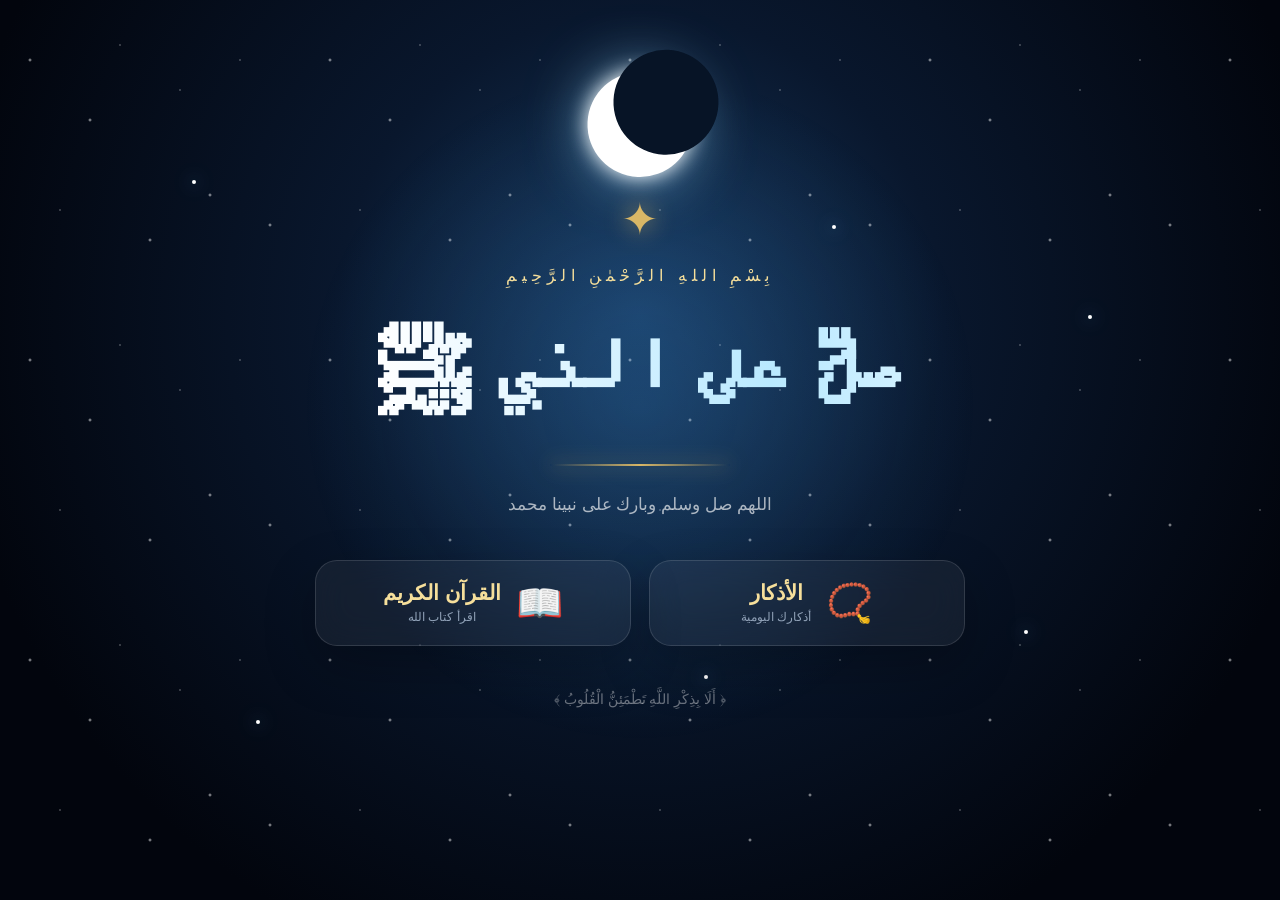
<file: index.html>
<!DOCTYPE html>
<html lang="ar" dir="rtl">
<head>
    <meta charset="UTF-8">
    <meta name="viewport" content="width=device-width, initial-scale=1.0">

    <title>نور | صلِّ على النبي ﷺ</title>

    <link rel="stylesheet" href="style.css">
</head>

<body class="home-page">

    <div class="background">
        <div class="stars"></div>
        <div class="glow"></div>
        <div class="moon"></div>

        <span class="particle p1"></span>
        <span class="particle p2"></span>
        <span class="particle p3"></span>
        <span class="particle p4"></span>
        <span class="particle p5"></span>
        <span class="particle p6"></span>
    </div>

    <main class="welcome">

        <div class="welcome-symbol">
            ✦
        </div>

        <p class="welcome-small">
            بِسْمِ اللهِ الرَّحْمٰنِ الرَّحِيمِ
        </p>

        <h1>
            صلِّ على النبي ﷺ
        </h1>

        <div class="gold-line"></div>

        <p class="welcome-description">
            اللهم صل وسلم وبارك على نبينا محمد
        </p>

        <div class="main-buttons">

            <a href="azkar.html" class="main-button">
                <span class="button-icon">📿</span>

                <span>
                    <strong>الأذكار</strong>
                    <small>أذكارك اليومية</small>
                </span>
            </a>

            <a href="quran.html" class="main-button">
                <span class="button-icon">📖</span>

                <span>
                    <strong>القرآن الكريم</strong>
                    <small>اقرأ كتاب الله</small>
                </span>
            </a>

        </div>

        <div class="bottom-note">
            <span>﴿ أَلَا بِذِكْرِ اللَّهِ تَطْمَئِنُّ الْقُلُوبُ ﴾</span>
        </div>

    </main>

</body>
</html>
</file>
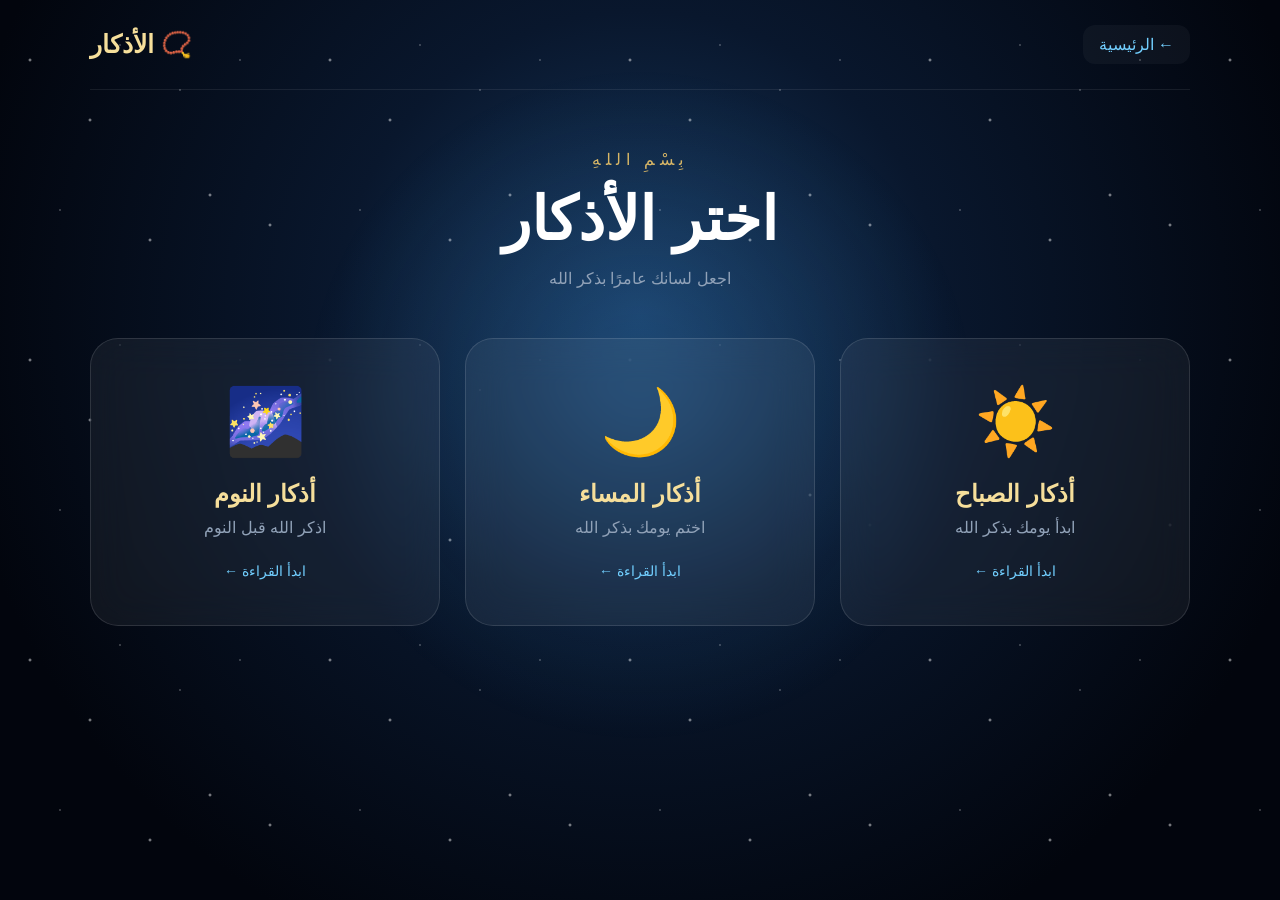
<file: azkar.html>
<!DOCTYPE html>
<html lang="ar" dir="rtl">
<head>

    <meta charset="UTF-8">
    <meta name="viewport" content="width=device-width, initial-scale=1.0">

    <title>الأذكار</title>

    <link rel="stylesheet" href="style.css">

</head>

<body>
    

<!-- مكان عرض الأذكار -->
<div id="azkarContainer"></div>

    <div class="background">
        <div class="stars"></div>
        <div class="glow"></div>
    </div>

    <header class="topbar">

        <a href="index.html" class="back">
            ← الرئيسية
        </a>

        <div class="top-title">
            📿 الأذكار
        </div>

    </header>

    <main class="sections-page">

        <div class="section-heading">

            <span>بِسْمِ اللهِ</span>

            <h1>
                اختر الأذكار
            </h1>

            <p>
                اجعل لسانك عامرًا بذكر الله
            </p>

        </div>

        <div class="section-grid">

            <a href="morning.html" class="section-card morning-card">

                <div class="section-icon">
                    ☀️
                </div>

                <h2>
                    أذكار الصباح
                </h2>

                <p>
                    ابدأ يومك بذكر الله
                </p>

                <span class="open">
                    ابدأ القراءة ←
                </span>

            </a>


            <a href="evening.html" class="section-card evening-card">

                <div class="section-icon">
                    🌙
                </div>

                <h2>
                    أذكار المساء
                </h2>

                <p>
                    اختم يومك بذكر الله
                </p>

                <span class="open">
                    ابدأ القراءة ←
                </span>

            </a>


            <a href="sleep.html" class="section-card sleep-card">

                <div class="section-icon">
                    🌌
                </div>

                <h2>
                    أذكار النوم
                </h2>

                <p>
                    اذكر الله قبل النوم
                </p>

                <span class="open">
                    ابدأ القراءة ←
                </span>

            </a>

        </div>

    </main>

</body>
</html>
</file>
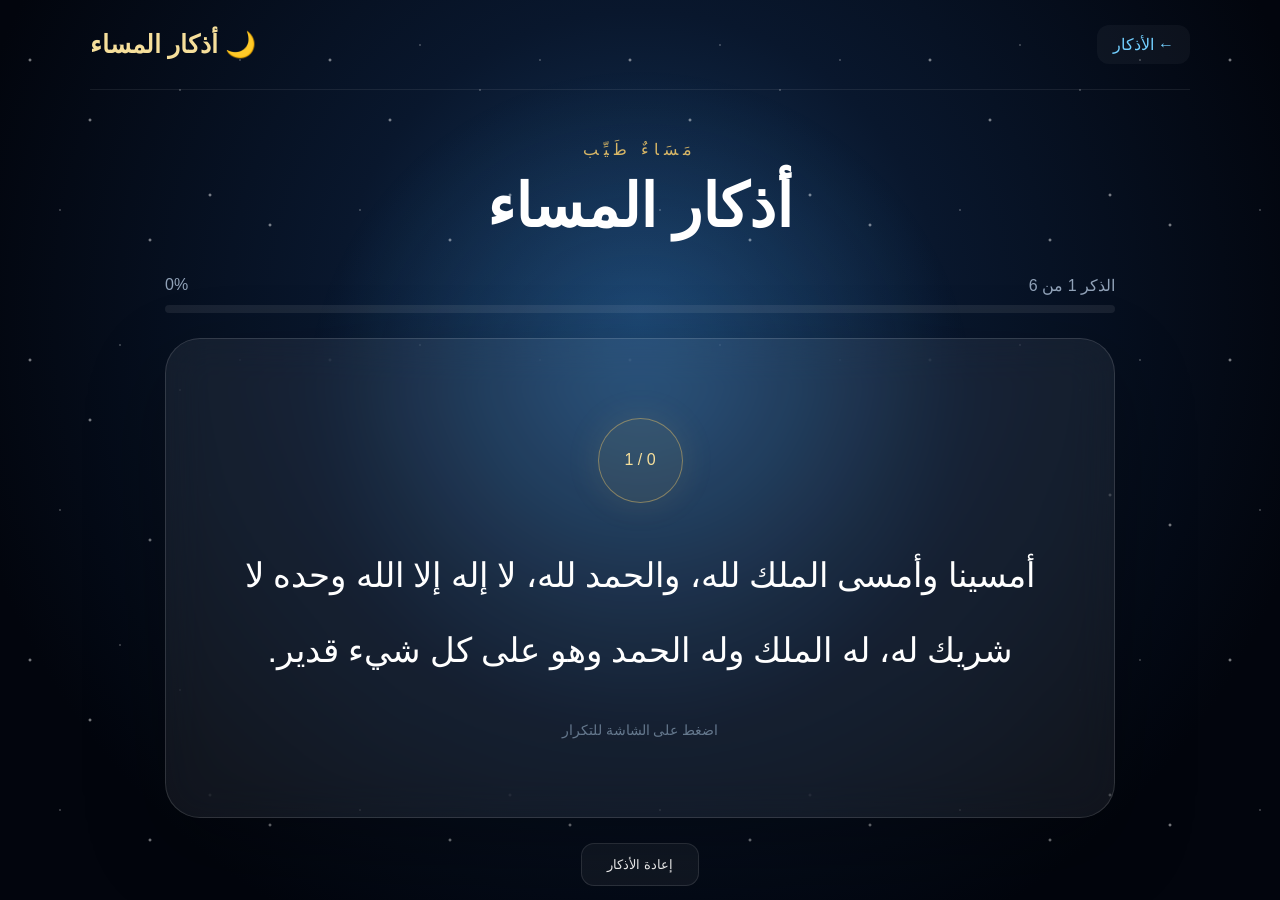
<file: evening.html>
<!DOCTYPE html>
<html lang="ar" dir="rtl">

<head>

<meta charset="UTF-8">
<meta name="viewport" content="width=device-width, initial-scale=1.0">

<title>أذكار المساء</title>

<link rel="stylesheet" href="style.css">

</head>

<body>

<div class="background">
    <div class="stars"></div>
    <div class="glow"></div>
</div>

<header class="topbar">

    <a href="azkar.html" class="back">
        ← الأذكار
    </a>

    <div class="top-title">
        🌙 أذكار المساء
    </div>

</header>

<main class="zekr-page">

    <div class="zekr-header">

        <span>مَسَاءٌ طَيِّب</span>

        <h1>
            أذكار المساء
        </h1>

    </div>

    <div class="progress-area">

        <div class="progress-info">

            <span id="progressText">
                الذكر 1
            </span>

            <span id="overallProgress">
                0%
            </span>

        </div>

        <div class="progress-track">

            <div id="progressBar"></div>

        </div>

    </div>


    <section
        id="zekrCard"
        class="interactive-zekr"
    >

        <div class="tap-circle">

            <span id="counter">
                0 / 1
            </span>

        </div>

        <div
            id="zekrText"
            class="zekr-text"
        ></div>

        <div class="tap-hint">
            اضغط على الشاشة للتكرار
        </div>

    </section>


    <button
        id="resetButton"
        class="reset-button"
    >
        إعادة الأذكار
    </button>

</main>

<script src="script.js"></script>

<script>

const eveningAzkar = [

{
text:
"أمسينا وأمسى الملك لله، والحمد لله، لا إله إلا الله وحده لا شريك له، له الملك وله الحمد وهو على كل شيء قدير.",
count: 1
},

{
text:
"اللهم بك أمسينا وبك أصبحنا، وبك نحيا وبك نموت وإليك المصير.",
count: 1
},

{
text:
"رضيت بالله ربًا، وبالإسلام دينًا، وبمحمد ﷺ نبيًا.",
count: 3
},

{
text:
"أعوذ بكلمات الله التامات من شر ما خلق.",
count: 3
},

{
text:
"حسبي الله لا إله إلا هو، عليه توكلت وهو رب العرش العظيم.",
count: 7
},

{
text:
"سبحان الله وبحمده.",
count: 100
}

];

startAzkar(
    eveningAzkar,
    "evening"
);

</script>

</body>
</html>
</file>
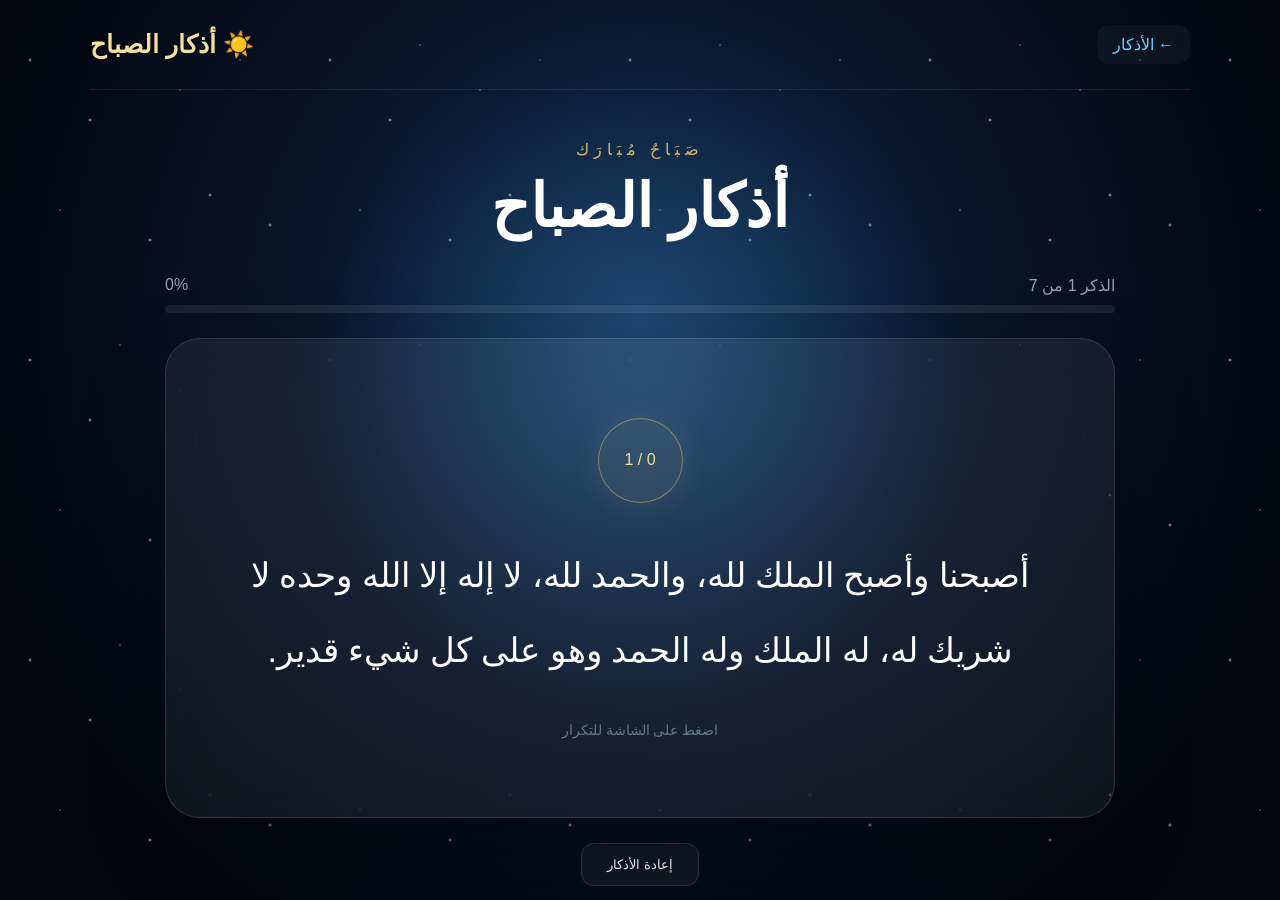
<file: morning.html>
<!DOCTYPE html>
<html lang="ar" dir="rtl">

<head>

<meta charset="UTF-8">
<meta name="viewport" content="width=device-width, initial-scale=1.0">

<title>أذكار الصباح</title>

<link rel="stylesheet" href="style.css">

</head>

<body>

<div class="background">
    <div class="stars"></div>
    <div class="glow"></div>
</div>

<header class="topbar">

    <a href="azkar.html" class="back">
        ← الأذكار
    </a>

    <div class="top-title">
        ☀️ أذكار الصباح
    </div>

</header>

<main class="zekr-page">

    <div class="zekr-header">

        <span>صَبَاحٌ مُبَارَك</span>

        <h1>
            أذكار الصباح
        </h1>

    </div>

    <div class="progress-area">

        <div class="progress-info">

            <span id="progressText">
                الذكر 1
            </span>

            <span id="overallProgress">
                0%
            </span>

        </div>

        <div class="progress-track">

            <div id="progressBar"></div>

        </div>

    </div>


    <section
        id="zekrCard"
        class="interactive-zekr"
    >

        <div class="tap-circle">

            <span id="counter">
                0 / 1
            </span>

        </div>

        <div
            id="zekrText"
            class="zekr-text"
        ></div>

        <div class="tap-hint">
            اضغط على الشاشة للتكرار
        </div>

    </section>


    <button
        id="resetButton"
        class="reset-button"
    >
        إعادة الأذكار
    </button>

</main>

<script src="script.js"></script>

<script>

const morningAzkar = [

{
text:
"أصبحنا وأصبح الملك لله، والحمد لله، لا إله إلا الله وحده لا شريك له، له الملك وله الحمد وهو على كل شيء قدير.",
count: 1
},

{
text:
"اللهم بك أصبحنا وبك أمسينا، وبك نحيا وبك نموت وإليك النشور.",
count: 1
},

{
text:
"رضيت بالله ربًا، وبالإسلام دينًا، وبمحمد ﷺ نبيًا.",
count: 3
},

{
text:
"اللهم إني أسألك العفو والعافية في الدنيا والآخرة.",
count: 3
},

{
text:
"اللهم عافني في بدني، اللهم عافني في سمعي، اللهم عافني في بصري، لا إله إلا أنت.",
count: 3
},

{
text:
"حسبي الله لا إله إلا هو، عليه توكلت وهو رب العرش العظيم.",
count: 7
},

{
text:
"سبحان الله وبحمده.",
count: 100
}

];

startAzkar(
    morningAzkar,
    "morning"
);

</script>

</body>
</html>
</file>
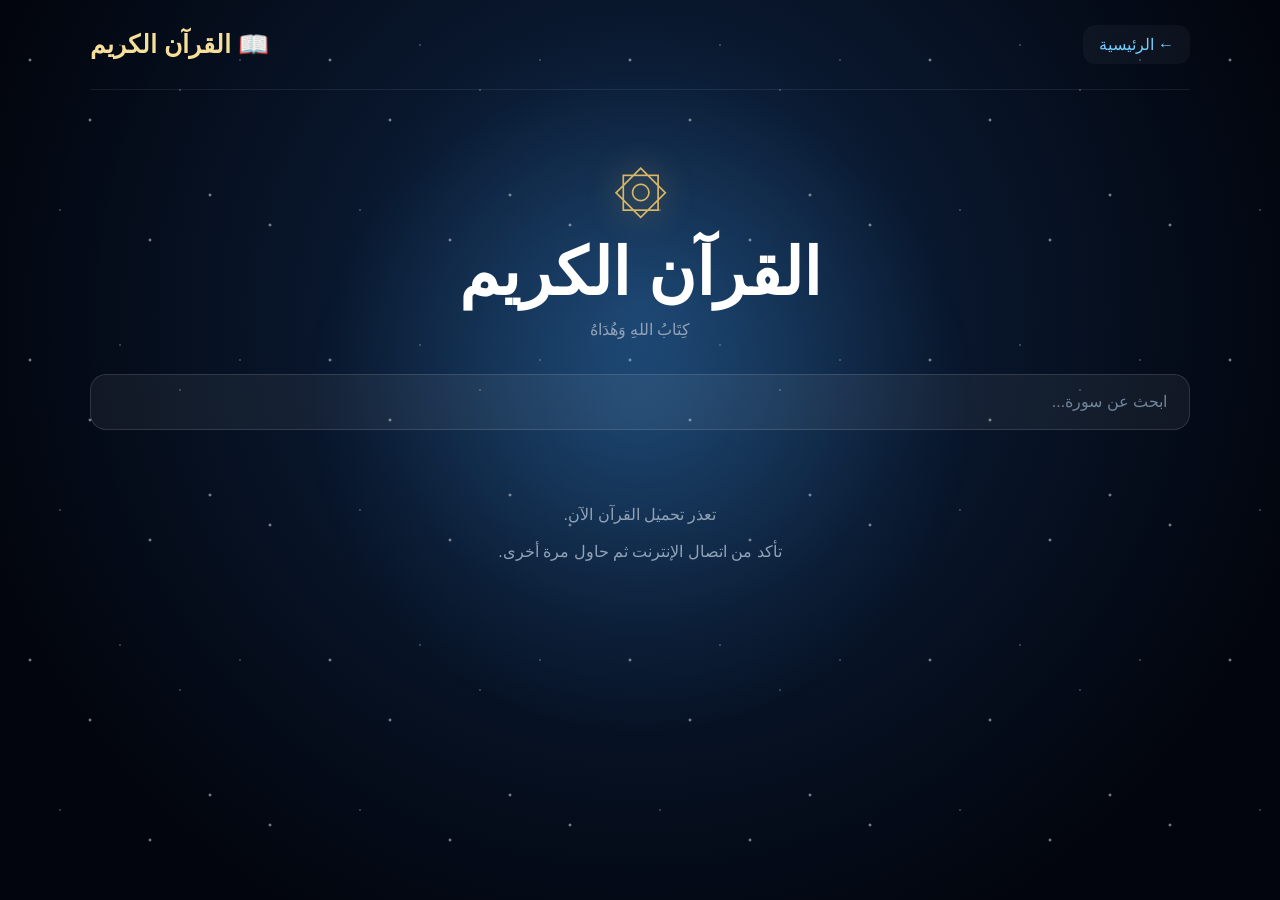
<file: quran.html>
<!DOCTYPE html>
<html lang="ar" dir="rtl">

<head>

<meta charset="UTF-8">
<meta name="viewport" content="width=device-width, initial-scale=1.0">

<title>القرآن الكريم</title>

<link rel="stylesheet" href="style.css">

</head>

<body class="quran-page-body">

<div class="background">
    <div class="stars"></div>
    <div class="glow"></div>
</div>


<header class="topbar">

    <a href="index.html" class="back">
        ← الرئيسية
    </a>

    <div class="top-title">
        📖 القرآن الكريم
    </div>

</header>


<main class="quran-container">

    <section class="quran-hero">

        <div class="quran-symbol">
            ۞
        </div>

        <h1>
            القرآن الكريم
        </h1>

        <p>
            كِتَابُ اللهِ وَهُدَاهُ
        </p>

    </section>


    <div class="quran-tools">

        <input
            id="searchSurah"
            type="text"
            placeholder="ابحث عن سورة..."
        >

    </div>


    <div
        id="surahList"
        class="surah-grid"
    >

        <div class="loading">
            جاري تحميل السور...
        </div>

    </div>


    <section
        id="reader"
        class="quran-reader hidden"
    >

        <button
            id="closeReader"
            class="close-reader"
        >
            × إغلاق
        </button>

        <div id="surahInfo"></div>

        <div
            id="ayahs"
            class="ayahs"
        ></div>

    </section>

</main>


<script src="script.js"></script>

<script>

initQuran();

</script>

</body>
</html>
</file>
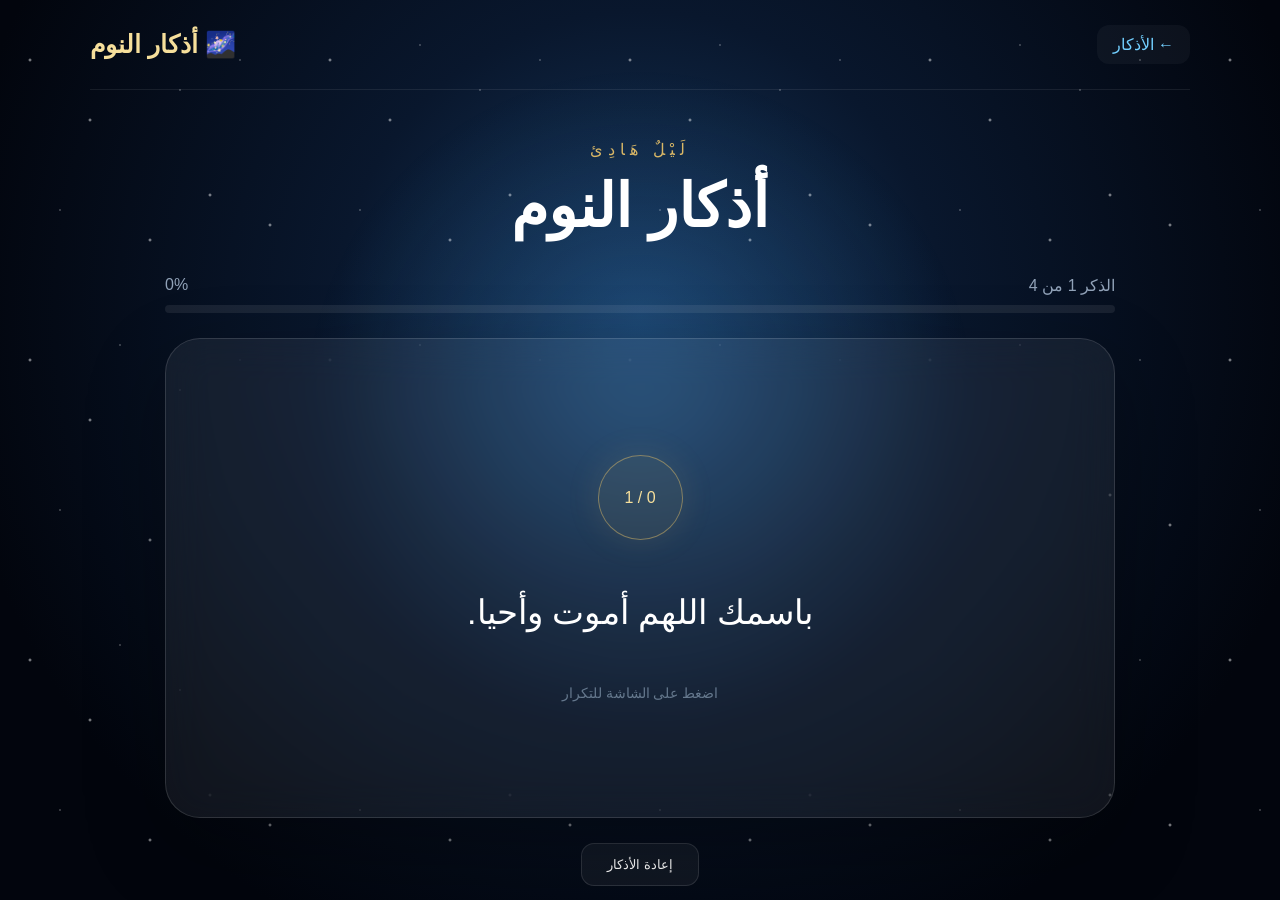
<file: sleep.html>
<!DOCTYPE html>
<html lang="ar" dir="rtl">

<head>

<meta charset="UTF-8">
<meta name="viewport" content="width=device-width, initial-scale=1.0">

<title>أذكار النوم</title>

<link rel="stylesheet" href="style.css">

</head>

<body>

<div class="background">
    <div class="stars"></div>
    <div class="glow"></div>
</div>

<header class="topbar">

    <a href="azkar.html" class="back">
        ← الأذكار
    </a>

    <div class="top-title">
        🌌 أذكار النوم
    </div>

</header>

<main class="zekr-page">

    <div class="zekr-header">

        <span>لَيْلٌ هَادِئ</span>

        <h1>
            أذكار النوم
        </h1>

    </div>

    <div class="progress-area">

        <div class="progress-info">

            <span id="progressText">
                الذكر 1
            </span>

            <span id="overallProgress">
                0%
            </span>

        </div>

        <div class="progress-track">

            <div id="progressBar"></div>

        </div>

    </div>


    <section
        id="zekrCard"
        class="interactive-zekr"
    >

        <div class="tap-circle">

            <span id="counter">
                0 / 1
            </span>

        </div>

        <div
            id="zekrText"
            class="zekr-text"
        ></div>

        <div class="tap-hint">
            اضغط على الشاشة للتكرار
        </div>

    </section>


    <button
        id="resetButton"
        class="reset-button"
    >
        إعادة الأذكار
    </button>

</main>

<script src="script.js"></script>

<script>

const sleepAzkar = [

{
text:
"باسمك اللهم أموت وأحيا.",
count: 1
},

{
text:
"سبحان الله.",
count: 33
},

{
text:
"الحمد لله.",
count: 33
},

{
text:
"الله أكبر.",
count: 34
}

];

startAzkar(
    sleepAzkar,
    "sleep"
);

</script>

</body>
</html>
</file>
<file: style.css>
* {
    margin: 0;
    padding: 0;
    box-sizing: border-box;
}

:root {
    --bg: #030711;
    --bg2: #081426;
    --gold: #d9b766;
    --gold-light: #f6df9b;
    --blue: #72cfff;
    --text: #ffffff;
    --muted: #91a2b8;
    --glass: rgba(255,255,255,.055);
    --border: rgba(255,255,255,.12);
}

html {
    scroll-behavior: smooth;
}

body {
    min-height: 100vh;
    overflow-x: hidden;

    font-family:
        Tahoma,
        Arial,
        sans-serif;

    color: var(--text);

    background:
        radial-gradient(
            circle at 50% 35%,
            #17385e 0%,
            #09172d 35%,
            #02050d 80%
        );
}


/* =========================
   BACKGROUND
========================= */

.background {
    position: fixed;
    inset: 0;
    overflow: hidden;
    pointer-events: none;
    z-index: 0;
}

.stars {
    position: absolute;
    inset: 0;

    background-image:

        radial-gradient(
            2px 2px at 10% 20%,
            white,
            transparent
        ),

        radial-gradient(
            1px 1px at 20% 70%,
            white,
            transparent
        ),

        radial-gradient(
            2px 2px at 30% 40%,
            white,
            transparent
        ),

        radial-gradient(
            1px 1px at 40% 15%,
            white,
            transparent
        ),

        radial-gradient(
            2px 2px at 50% 80%,
            white,
            transparent
        ),

        radial-gradient(
            1px 1px at 60% 30%,
            white,
            transparent
        ),

        radial-gradient(
            2px 2px at 70% 65%,
            white,
            transparent
        ),

        radial-gradient(
            1px 1px at 80% 20%,
            white,
            transparent
        ),

        radial-gradient(
            2px 2px at 90% 75%,
            white,
            transparent
        );

    background-size: 300px 300px;

    opacity: .7;

    animation:
        starsMove 35s linear infinite;
}


.glow {
    position: absolute;

    width: 700px;
    height: 700px;

    left: 50%;
    top: 45%;

    transform:
        translate(-50%, -50%);

    border-radius: 50%;

    background:
        radial-gradient(
            circle,
            rgba(72,174,255,.18),
            transparent 68%
        );

    animation:
        glowPulse 5s ease-in-out infinite;
}


.moon {
    position: absolute;

    top: 8%;
    left: 50%;

    width: 105px;
    height: 105px;

    transform:
        translateX(-50%)
        rotate(-20deg);

    border-radius: 50%;

    background: #fff;

    box-shadow:
        0 0 20px #fff,
        0 0 60px rgba(150,220,255,.7);
}


.moon::after {
    content: "";

    position: absolute;

    width: 105px;
    height: 105px;

    top: -12px;
    left: 32px;

    border-radius: 50%;

    background: #071426;
}


.particle {
    position: absolute;

    width: 4px;
    height: 4px;

    border-radius: 50%;

    background: white;

    box-shadow:
        0 0 18px
        rgba(115,210,255,.9);

    animation:
        floatingParticle 6s ease-in-out infinite;
}

.p1 {
    top: 20%;
    left: 15%;
}

.p2 {
    top: 70%;
    left: 80%;
    animation-delay: 1s;
}

.p3 {
    top: 35%;
    left: 85%;
    animation-delay: 2s;
}

.p4 {
    top: 80%;
    left: 20%;
    animation-delay: 3s;
}

.p5 {
    top: 25%;
    left: 65%;
    animation-delay: 4s;
}

.p6 {
    top: 75%;
    left: 55%;
    animation-delay: 2s;
}


/* =========================
   HOME
========================= */

.welcome {
    position: relative;

    z-index: 5;

    min-height: 100vh;

    display: flex;
    flex-direction: column;

    justify-content: center;
    align-items: center;

    text-align: center;

    padding: 30px;
}


.welcome-symbol {
    color: var(--gold);

    font-size: 45px;

    margin-bottom: 20px;

    text-shadow:
        0 0 25px
        rgba(217,183,102,.8);

    animation:
        symbolGlow 2.5s ease-in-out infinite alternate;
}


.welcome-small {
    color: var(--gold-light);

    font-size: 16px;

    letter-spacing: 5px;

    margin-bottom: 25px;
}


.welcome h1 {
    font-size:
        clamp(
            45px,
            8vw,
            90px
        );

    line-height: 1.4;

    font-weight: 900;

    background:
        linear-gradient(
            90deg,
            #fff,
            #b9e9ff,
            #fff,
            #f5dda0,
            #fff
        );

    background-size: 300% auto;

    -webkit-background-clip: text;
    background-clip: text;

    color: transparent;

    animation:
        textShine 5s linear infinite,
        titleGlow 2.5s ease-in-out infinite alternate;
}


.gold-line {
    width: 180px;
    height: 2px;

    margin: 28px auto;

    background:
        linear-gradient(
            90deg,
            transparent,
            var(--gold),
            transparent
        );

    box-shadow:
        0 0 20px
        rgba(217,183,102,.7);

    animation:
        linePulse 2s ease-in-out infinite alternate;
}


.welcome-description {
    color: rgba(255,255,255,.65);

    font-size: 17px;

    margin-bottom: 45px;
}


/* =========================
   MAIN BUTTONS
========================= */

.main-buttons {
    display: flex;

    justify-content: center;

    gap: 18px;

    width: 100%;

    max-width: 650px;
}


.main-button {
    flex: 1;

    min-width: 230px;

    display: flex;

    align-items: center;

    justify-content: center;

    gap: 15px;

    padding: 20px 25px;

    color: white;

    text-decoration: none;

    border:
        1px solid
        rgba(255,255,255,.13);

    border-radius: 22px;

    background:
        rgba(255,255,255,.055);

    backdrop-filter:
        blur(18px);

    box-shadow:
        0 20px 50px
        rgba(0,0,0,.25);

    transition:
        .35s ease;
}


.main-button:hover {
    transform:
        translateY(-8px);

    border-color:
        rgba(217,183,102,.6);

    box-shadow:
        0 20px 60px
        rgba(217,183,102,.12);
}


.button-icon {
    font-size: 38px;
}


.main-button strong {
    display: block;

    color:
        var(--gold-light);

    font-size: 21px;

    margin-bottom: 5px;
}


.main-button small {
    display: block;

    color:
        var(--muted);

    font-size: 12px;
}


.bottom-note {
    margin-top: 45px;

    color:
        rgba(255,255,255,.4);

    font-size: 14px;
}


/* =========================
   TOP BAR
========================= */

.topbar {
    position: relative;

    z-index: 10;

    width:
        min(1100px, 94%);

    margin: auto;

    padding: 25px 0;

    display: flex;

    justify-content: space-between;

    align-items: center;

    border-bottom:
        1px solid
        rgba(255,255,255,.08);
}


.back {
    color:
        var(--blue);

    text-decoration: none;

    padding: 10px 16px;

    border-radius: 12px;

    background:
        rgba(255,255,255,.04);

    transition: .25s;
}


.back:hover {
    background:
        rgba(255,255,255,.09);
}


.top-title {
    font-size: 25px;

    font-weight: bold;

    color:
        var(--gold-light);
}


/* =========================
   SECTIONS
========================= */

.sections-page {
    position: relative;

    z-index: 5;

    width:
        min(1100px, 92%);

    margin:
        60px auto;
}


.section-heading {
    text-align: center;

    margin-bottom: 50px;
}


.section-heading span {
    color:
        var(--gold);

    letter-spacing: 5px;
}


.section-heading h1 {
    font-size:
        clamp(35px, 6vw, 60px);

    margin:
        15px 0;
}


.section-heading p {
    color:
        var(--muted);
}


.section-grid {
    display: grid;

    grid-template-columns:
        repeat(3, 1fr);

    gap: 25px;
}


.section-card {
    position: relative;

    overflow: hidden;

    padding: 45px 25px;

    text-align: center;

    color: white;

    text-decoration: none;

    border:
        1px solid
        var(--border);

    border-radius: 28px;

    background:
        var(--glass);

    backdrop-filter:
        blur(20px);

    transition:
        .35s ease;
}


.section-card:hover {
    transform:
        translateY(-10px);

    border-color:
        rgba(217,183,102,.5);
}


.section-icon {
    font-size: 65px;

    margin-bottom: 20px;
}


.section-card h2 {
    color:
        var(--gold-light);

    margin-bottom: 10px;
}


.section-card p {
    color:
        var(--muted);

    margin-bottom: 25px;
}


.open {
    color:
        var(--blue);

    font-size: 14px;
}


/* =========================
   AZKAR
========================= */

.zekr-page {
    position: relative;

    z-index: 5;

    width:
        min(950px, 92%);

    margin:
        50px auto;
}


.zekr-header {
    text-align: center;

    margin-bottom: 35px;
}


.zekr-header span {
    color:
        var(--gold);

    letter-spacing: 5px;
}


.zekr-header h1 {
    margin-top: 12px;

    font-size:
        clamp(35px, 6vw, 60px);
}


.progress-area {
    margin-bottom: 25px;
}


.progress-info {
    display: flex;

    justify-content: space-between;

    color:
        var(--muted);

    margin-bottom: 10px;
}


.progress-track {
    height: 8px;

    background:
        rgba(255,255,255,.08);

    border-radius: 50px;

    overflow: hidden;
}


#progressBar {
    width: 0%;

    height: 100%;

    background:
        linear-gradient(
            90deg,
            var(--gold),
            var(--gold-light)
        );

    box-shadow:
        0 0 20px
        rgba(217,183,102,.8);

    transition:
        width .35s ease;
}


.interactive-zekr {
    min-height: 480px;

    padding: 50px;

    display: flex;

    flex-direction: column;

    justify-content: center;

    align-items: center;

    text-align: center;

    cursor: pointer;

    user-select: none;

    border:
        1px solid
        rgba(255,255,255,.13);

    border-radius: 35px;

    background:
        rgba(255,255,255,.06);

    backdrop-filter:
        blur(22px);

    box-shadow:
        0 30px 80px
        rgba(0,0,0,.3);

    transition:
        transform .1s;
}


.interactive-zekr:active {
    transform:
        scale(.985);
}


.tap-circle {
    width: 85px;
    height: 85px;

    display: flex;

    align-items: center;
    justify-content: center;

    border-radius: 50%;

    color:
        var(--gold-light);

    border:
        1px solid
        rgba(217,183,102,.5);

    background:
        rgba(217,183,102,.08);

    box-shadow:
        0 0 35px
        rgba(217,183,102,.12);

    margin-bottom: 35px;
}


.zekr-text {
    max-width: 800px;

    font-size:
        clamp(23px, 4vw, 34px);

    line-height: 2.2;
}


.tap-hint {
    color:
        #65788d;

    margin-top: 35px;

    font-size: 14px;
}


.reset-button {
    display: block;

    margin: 25px auto;

    padding: 13px 25px;

    border:
        1px solid
        rgba(255,255,255,.12);

    border-radius: 13px;

    color: white;

    background:
        rgba(255,255,255,.05);

    cursor: pointer;
}


/* =========================
   QURAN
========================= */

.quran-container {
    position: relative;

    z-index: 5;

    width:
        min(1100px, 92%);

    margin:
        35px auto;
}


.quran-hero {
    text-align: center;

    padding: 35px 0;
}


.quran-symbol {
    color:
        var(--gold);

    font-size: 55px;

    text-shadow:
        0 0 30px
        rgba(217,183,102,.6);
}


.quran-hero h1 {
    font-size:
        clamp(38px, 6vw, 65px);

    margin: 10px 0;
}


.quran-hero p {
    color:
        var(--muted);
}


.quran-tools {
    margin-bottom: 25px;
}


#searchSurah {
    width: 100%;

    padding: 18px 22px;

    color: white;

    font-size: 16px;

    outline: none;

    border:
        1px solid
        rgba(255,255,255,.12);

    border-radius: 16px;

    background:
        rgba(255,255,255,.055);
}


#searchSurah::placeholder {
    color:
        #71849a;
}


.surah-grid {
    display: grid;

    grid-template-columns:
        repeat(4, 1fr);

    gap: 15px;
}


.surah-card {
    position: relative;

    padding: 20px;

    cursor: pointer;

    text-align: center;

    border:
        1px solid
        rgba(255,255,255,.1);

    border-radius: 20px;

    background:
        rgba(255,255,255,.045);

    transition:
        .3s;
}


.surah-card:hover {
    transform:
        translateY(-5px);

    border-color:
        rgba(217,183,102,.5);
}


.surah-number {
    width: 38px;
    height: 38px;

    margin:
        0 auto 12px;

    display: flex;

    align-items: center;
    justify-content: center;

    border-radius: 50%;

    color:
        var(--gold-light);

    background:
        rgba(217,183,102,.1);
}


.surah-name {
    font-size: 21px;

    color:
        var(--gold-light);
}


.surah-english {
    margin-top: 6px;

    font-size: 11px;

    color:
        var(--muted);
}


.loading {
    grid-column:
        1 / -1;

    text-align: center;

    padding: 50px;

    color:
        var(--muted);
}


.quran-reader {
    position: fixed;

    inset: 0;

    z-index: 100;

    overflow-y: auto;

    padding:
        30px 15px 80px;

    background:
        rgba(2,5,12,.97);

    backdrop-filter:
        blur(25px);
}


.hidden {
    display: none;
}


.close-reader {
    position: fixed;

    top: 20px;
    left: 20px;

    z-index: 101;

    padding:
        10px 18px;

    border:
        1px solid
        rgba(255,255,255,.15);

    border-radius: 12px;

    color: white;

    background:
        rgba(255,255,255,.08);

    cursor: pointer;
}


.surah-title {
    text-align: center;

    margin:
        35px auto;

    max-width: 900px;

    padding: 30px;

    border-bottom:
        1px solid
        rgba(217,183,102,.25);
}


.surah-title h2 {
    color:
        var(--gold-light);

    font-size:
        38px;
}


.surah-title p {
    color:
        var(--muted);

    margin-top: 10px;
}


.ayahs {
    max-width: 900px;

    margin: auto;
}


.ayah {
    padding:
        28px 10px;

    border-bottom:
        1px solid
        rgba(255,255,255,.07);

    color:
        #f4f4f4;

    font-size:
        clamp(22px, 3vw, 30px);

    line-height: 2.4;
}


.ayah-number {
    display: inline-flex;

    width: 38px;
    height: 38px;

    align-items: center;
    justify-content: center;

    margin:
        0 8px;

    border-radius: 50%;

    font-size: 14px;

    color:
        var(--gold-light);

    border:
        1px solid
        rgba(217,183,102,.4);

    background:
        rgba(217,183,102,.08);
}


/* =========================
   ANIMATIONS
========================= */

@keyframes starsMove {

    from {
        transform:
            translateY(0);
    }

    to {
        transform:
            translateY(-300px);
    }

}


@keyframes glowPulse {

    0%,100% {
        transform:
            translate(-50%,-50%)
            scale(.9);

        opacity:
            .5;
    }

    50% {
        transform:
            translate(-50%,-50%)
            scale(1.15);

        opacity:
            1;
    }

}


@keyframes floatingParticle {

    0%,100% {
        transform:
            translate(0,0);

        opacity:
            .2;
    }

    50% {
        transform:
            translate(40px,-60px);

        opacity:
            1;
    }

}


@keyframes symbolGlow {

    from {
        opacity:
            .5;
    }

    to {
        opacity:
            1;
    }

}


@keyframes textShine {

    from {
        background-position:
            0% center;
    }

    to {
        background-position:
            300% center;
    }

}


@keyframes titleGlow {

    from {
        filter:
            drop-shadow(
                0 0 8px
                rgba(115,210,255,.3)
            );
    }

    to {
        filter:
            drop-shadow(
                0 0 35px
                rgba(115,210,255,.8)
            );
    }

}


@keyframes linePulse {

    from {
        width:
            100px;
    }

    to {
        width:
            250px;
    }

}


/* =========================
   MOBILE
========================= */

@media(max-width:800px) {

    .main-buttons {
        flex-direction:
            column;
    }

    .main-button {
        width:
            100%;
    }

    .section-grid {
        grid-template-columns:
            1fr;
    }

    .surah-grid {
        grid-template-columns:
            repeat(2,1fr);
    }

}


@media(max-width:500px) {

    .welcome {
        padding:
            20px;
    }

    .welcome h1 {
        font-size:
            45px;
    }

    .topbar {
        width:
            90%;
    }

    .top-title {
        font-size:
            19px;
    }

    .interactive-zekr {
        min-height:
            520px;

        padding:
            25px 18px;
    }

    .surah-grid {
        grid-template-columns:
            1fr 1fr;
    }

    .ayah {
        font-size:
            21px;
    }

}
</file>
